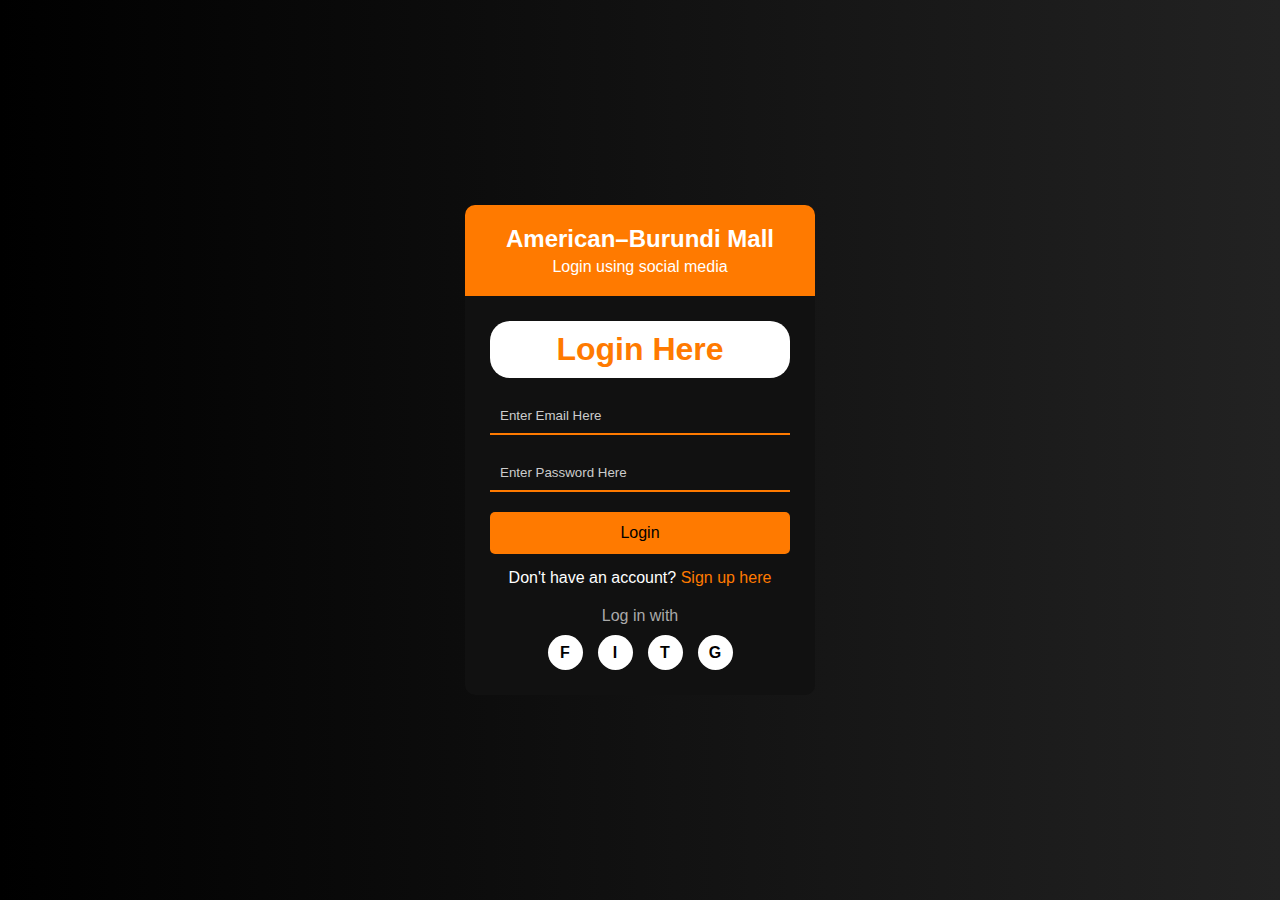
<file: login.html>
<!DOCTYPE html>
<html lang="en">
<head>
  <meta charset="UTF-8">
  <title>ABM Login</title>
  <link rel="stylesheet" href="auth.css">
  <meta name="viewport" content="width=device-width, initial-scale=1.0">
</head>
<body>

<div class="auth-container">
  <div class="social-banner">
    <h2>American–Burundi Mall</h2>
    <p>Login using social media</p>
  </div>

  <div class="auth-box">
    <h1>Login Here</h1>

    <form>
      <input type="email" placeholder="Enter Email Here" required>
      <input type="password" placeholder="Enter Password Here" required>
      <button type="submit">Login</button>
    </form>

    <p class="switch">
      Don't have an account?
      <a href="signup.html">Sign up here</a>
    </p>

    <p class="divider">Log in with</p>

    <div class="social-icons">
      <a class="fb">F</a>
      <a class="ig">I</a>
      <a class="tw">T</a>
      <a class="gg">G</a>
    </div>
  </div>
</div>

</body>
</html>
</file>
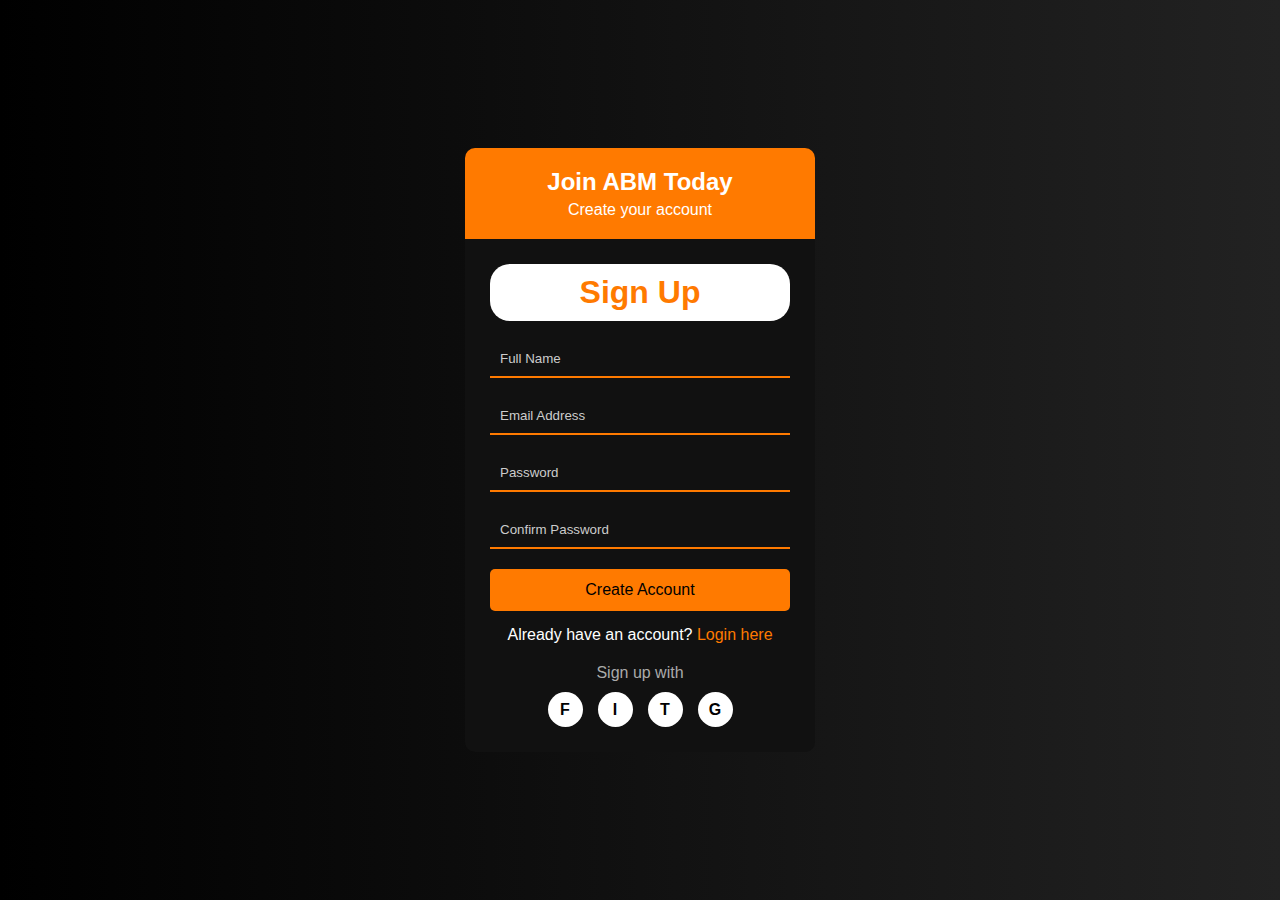
<file: signup.html>
<!DOCTYPE html>
<html lang="en">
<head>
  <meta charset="UTF-8">
  <title>ABM Sign Up</title>
  <link rel="stylesheet" href="auth.css">
  <meta name="viewport" content="width=device-width, initial-scale=1.0">
</head>
<body>

<div class="auth-container">
  <div class="social-banner">
    <h2>Join ABM Today</h2>
    <p>Create your account</p>
  </div>

  <div class="auth-box">
    <h1>Sign Up</h1>

    <form>
      <input type="text" placeholder="Full Name" required>
      <input type="email" placeholder="Email Address" required>
      <input type="password" placeholder="Password" required>
      <input type="password" placeholder="Confirm Password" required>
      <button type="submit">Create Account</button>
    </form>

    <p class="switch">
      Already have an account?
      <a href="login.html">Login here</a>
    </p>

    <p class="divider">Sign up with</p>

    <div class="social-icons">
      <a class="fb">F</a>
      <a class="ig">I</a>
      <a class="tw">T</a>
      <a class="gg">G</a>
    </div>
  </div>
</div>

</body>
</html>
</file>
<file: auth.css>
* {
  margin: 0;
  padding: 0;
  box-sizing: border-box;
  font-family: Arial, sans-serif;
}

body {
  background: linear-gradient(to right, #000, #222);
  height: 100vh;
  display: flex;
  justify-content: center;
  align-items: center;
}

.auth-container {
  width: 350px;
  background: #111;
  border-radius: 10px;
  overflow: hidden;
  color: white;
}

.social-banner {
  background: #ff7a00;
  text-align: center;
  padding: 20px;
}

.social-banner h2 {
  margin-bottom: 5px;
}

.auth-box {
  padding: 25px;
}

.auth-box h1 {
  background: white;
  color: #ff7a00;
  text-align: center;
  padding: 10px;
  border-radius: 20px;
  margin-bottom: 20px;
}

input {
  width: 100%;
  background: transparent;
  border: none;
  border-bottom: 2px solid #ff7a00;
  padding: 10px;
  margin-bottom: 20px;
  color: white;
}

input::placeholder {
  color: #ccc;
}

button {
  width: 100%;
  background: #ff7a00;
  border: none;
  padding: 12px;
  font-size: 16px;
  color: black;
  cursor: pointer;
  border-radius: 5px;
}

button:hover {
  background: #ff9800;
}

.switch {
  text-align: center;
  margin-top: 15px;
}

.switch a {
  color: #ff7a00;
  text-decoration: none;
}

.divider {
  text-align: center;
  margin: 20px 0 10px;
  color: #aaa;
}

.social-icons {
  display: flex;
  justify-content: center;
  gap: 15px;
}

.social-icons a {
  width: 35px;
  height: 35px;
  background: white;
  color: black;
  border-radius: 50%;
  display: flex;
  justify-content: center;
  align-items: center;
  font-weight: bold;
  cursor: pointer;
}

.fb { color: #1877f2; }
.ig { color: #e1306c; }
.tw { color: #1da1f2; }
.gg { color: #db4437; }
</file>
